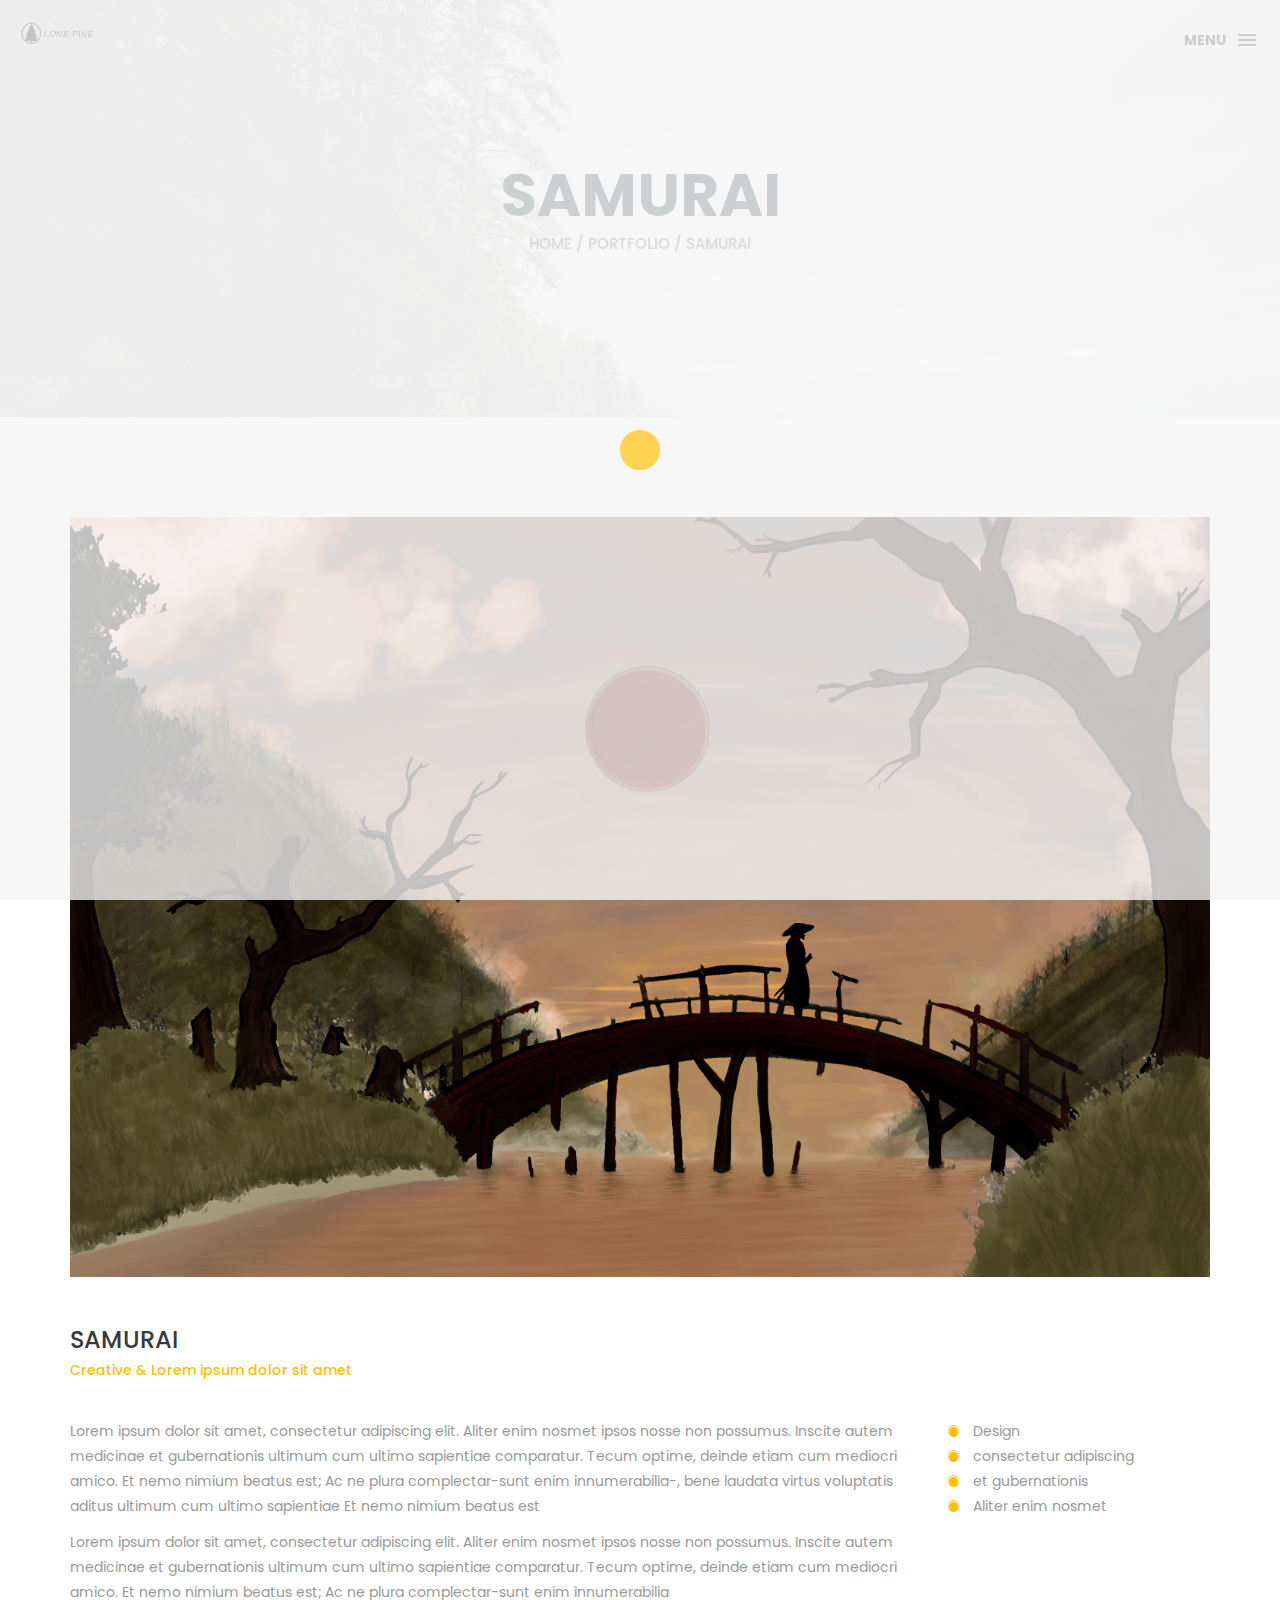
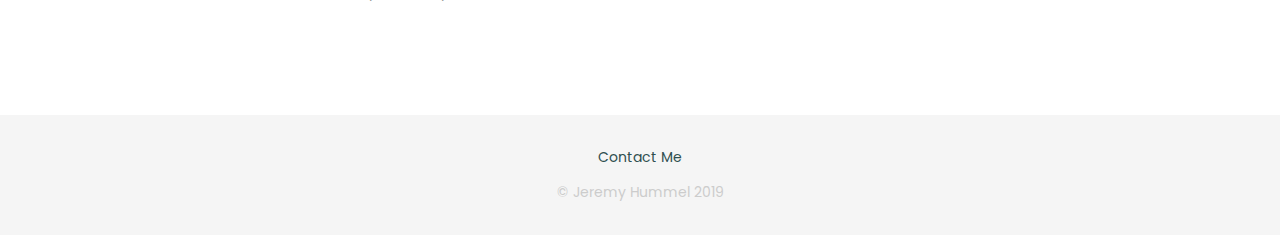
<file: Samurai.html>
﻿<!DOCTYPE html>
<html lang="en">

<head>
    <meta charset="utf-8">
    <meta http-equiv="X-UA-Compatible" content="IE=edge">
    <meta name="viewport" content="width=device-width, initial-scale=1">
    <!-- The above 3 meta tags *must* come first in the head; any other head content must come *after* these tags -->
    <title>Jeremy Hummel - Single Work</title>
    <link rel="icon" href="./img/tab.png" type="image/x-icon">
    <!-- Bootstrap -->
    <link href="css/bootstrap.min.css" rel="stylesheet">
    <link href="ionicons/css/ionicons.min.css" rel="stylesheet">
    <!-- main css -->
    <link href="css/style.css" rel="stylesheet">

    <!-- modernizr -->
    <script src="js/modernizr.js"></script>
    <!-- HTML5 shim and Respond.js for IE8 support of HTML5 elements and media queries -->
    <!-- WARNING: Respond.js doesn't work if you view the page via file:// -->
    <!--[if lt IE 9]>
      <script src="https://oss.maxcdn.com/html5shiv/3.7.2/html5shiv.min.js"></script>
      <script src="https://oss.maxcdn.com/respond/1.4.2/respond.min.js"></script>
    <![endif]-->
</head>

<body>

    <!-- Preloader -->
    <div id="preloader">
        <div class="pre-container">
            <div class="spinner">
                <div class="double-bounce1"></div>
                <div class="double-bounce2"></div>
            </div>
        </div>
    </div>
    <!-- end Preloader -->

    <div class="container-fluid">
       <!-- box-header -->
        <header class="box-header">
            <div class="box-logo">
                <a href="index.html"><img src="img/LogoTree.png" width="80" alt="Logo"></a>
            </div>
            <!-- box-nav -->
            <a class="box-primary-nav-trigger" href="#0">
                <span class="box-menu-text">Menu</span><span class="box-menu-icon"></span>
            </a>
            <!-- box-primary-nav-trigger -->
        </header>
        <!-- end box-header -->
        
        <!-- nav -->
        <nav>
            <ul class="box-primary-nav">
                <li class="box-label">Menu</li>

                <li><a href="index.html">Featured Works</a></li>
                <li><a href="portfolio.html">portfolio</a> <i class="ion-ios-circle-filled color"></i></li><li>
                <a href="about.html">About me</a></li>
                <li><a href="contact.html">contact me</a></li>



                <!--<li class="box-label">Follow me</li>

                <li class="box-social"><a href="#0"><i class="ion-social-facebook"></i></a></li>
                <li class="box-social"><a href="#0"><i class="ion-social-instagram-outline"></i></a></li>
                <li class="box-social"><a href="#0"><i class="ion-social-twitter"></i></a></li>
                <li class="box-social"><a href="#0"><i class="ion-social-dribbble"></i></a></li>-->
            </ul>
        </nav>
        <!-- end nav -->
    </div>
    
    <!-- top-bar -->
    <div class="top-bar">
        <h1>Samurai</h1>
        <p><a href="index.html">Home</a> / <a href="#">portfolio</a> / Samurai</p>
    </div>
    <!-- end top-bar -->
    
    <!-- main-container -->
    <div class="container main-container">
        <div class="col-md-12">
            <img src=".\img\samurai-1.png" alt="" class="img-responsive" />
            <div class="h-30"></div>
        </div>

        <div class="col-md-12">
            <h3 class="text-uppercase">Samurai</h3>
            <h5>Creative & Lorem ipsum dolor sit amet</h5>
            <div class="h-30"></div>
        </div>

        <div class="col-md-9">
            <p>Lorem ipsum dolor sit amet, consectetur adipiscing elit. Aliter enim nosmet ipsos nosse non possumus. Inscite autem medicinae et gubernationis ultimum cum ultimo sapientiae comparatur. Tecum optime, deinde etiam cum mediocri amico. Et nemo nimium beatus est; Ac ne plura complectar-sunt enim innumerabilia-, bene laudata virtus voluptatis aditus ultimum cum ultimo sapientiae Et nemo nimium beatus est </p>

            <p>Lorem ipsum dolor sit amet, consectetur adipiscing elit. Aliter enim nosmet ipsos nosse non possumus. Inscite autem medicinae et gubernationis ultimum cum ultimo sapientiae comparatur. Tecum optime, deinde etiam cum mediocri amico. Et nemo nimium beatus est; Ac ne plura complectar-sunt enim innumerabilia </p>
        </div>

        <div class="col-md-3">
            <ul class="cat-ul">
                <li><i class="ion-ios-circle-filled"></i> Design</li>
                <li><i class="ion-ios-circle-filled"></i> consectetur adipiscing</li>
                <li><i class="ion-ios-circle-filled"></i> et gubernationis</li>
                <li><i class="ion-ios-circle-filled"></i> Aliter enim nosmet</li>
            </ul>
            <div class="h-10"></div>
            <!--<h4>Share</h4>
            <ul class="social-ul">
                <li class="box-social"><a href="#0"><i class="ion-social-facebook"></i></a></li>
                <li class="box-social"><a href="#0"><i class="ion-social-instagram-outline"></i></a></li>
                <li class="box-social"><a href="#0"><i class="ion-social-twitter"></i></a></li>
                <li class="box-social"><a href="#0"><i class="ion-social-dribbble"></i></a></li>
            </ul>-->
        </div>
    </div>
    <!-- end main-container -->


    <!-- footer -->
    <footer>
        <div class="container-fluid">
            <p> <a class="contact" href="contact.html"> Contact Me </a> </p>
            <p class="copyright">© Jeremy Hummel 2019</p>
        </div>
    </footer>
    <!-- end footer -->
    
    <!-- back to top -->
    <a href="#0" class="cd-top"><i class="ion-android-arrow-up"></i></a>
    <!-- end back to top -->




    <!-- jQuery -->
    <script src="js/jquery-2.1.1.js"></script>
    <!--  plugins -->
    <script src="js/bootstrap.min.js"></script>
    <script src="js/menu.js"></script>
    <script src="js/animated-headline.js"></script>
    <script src="js/isotope.pkgd.min.js"></script>


    <!--  custom script -->
    <script src="js/custom.js"></script>

</body>

</html>
</file>
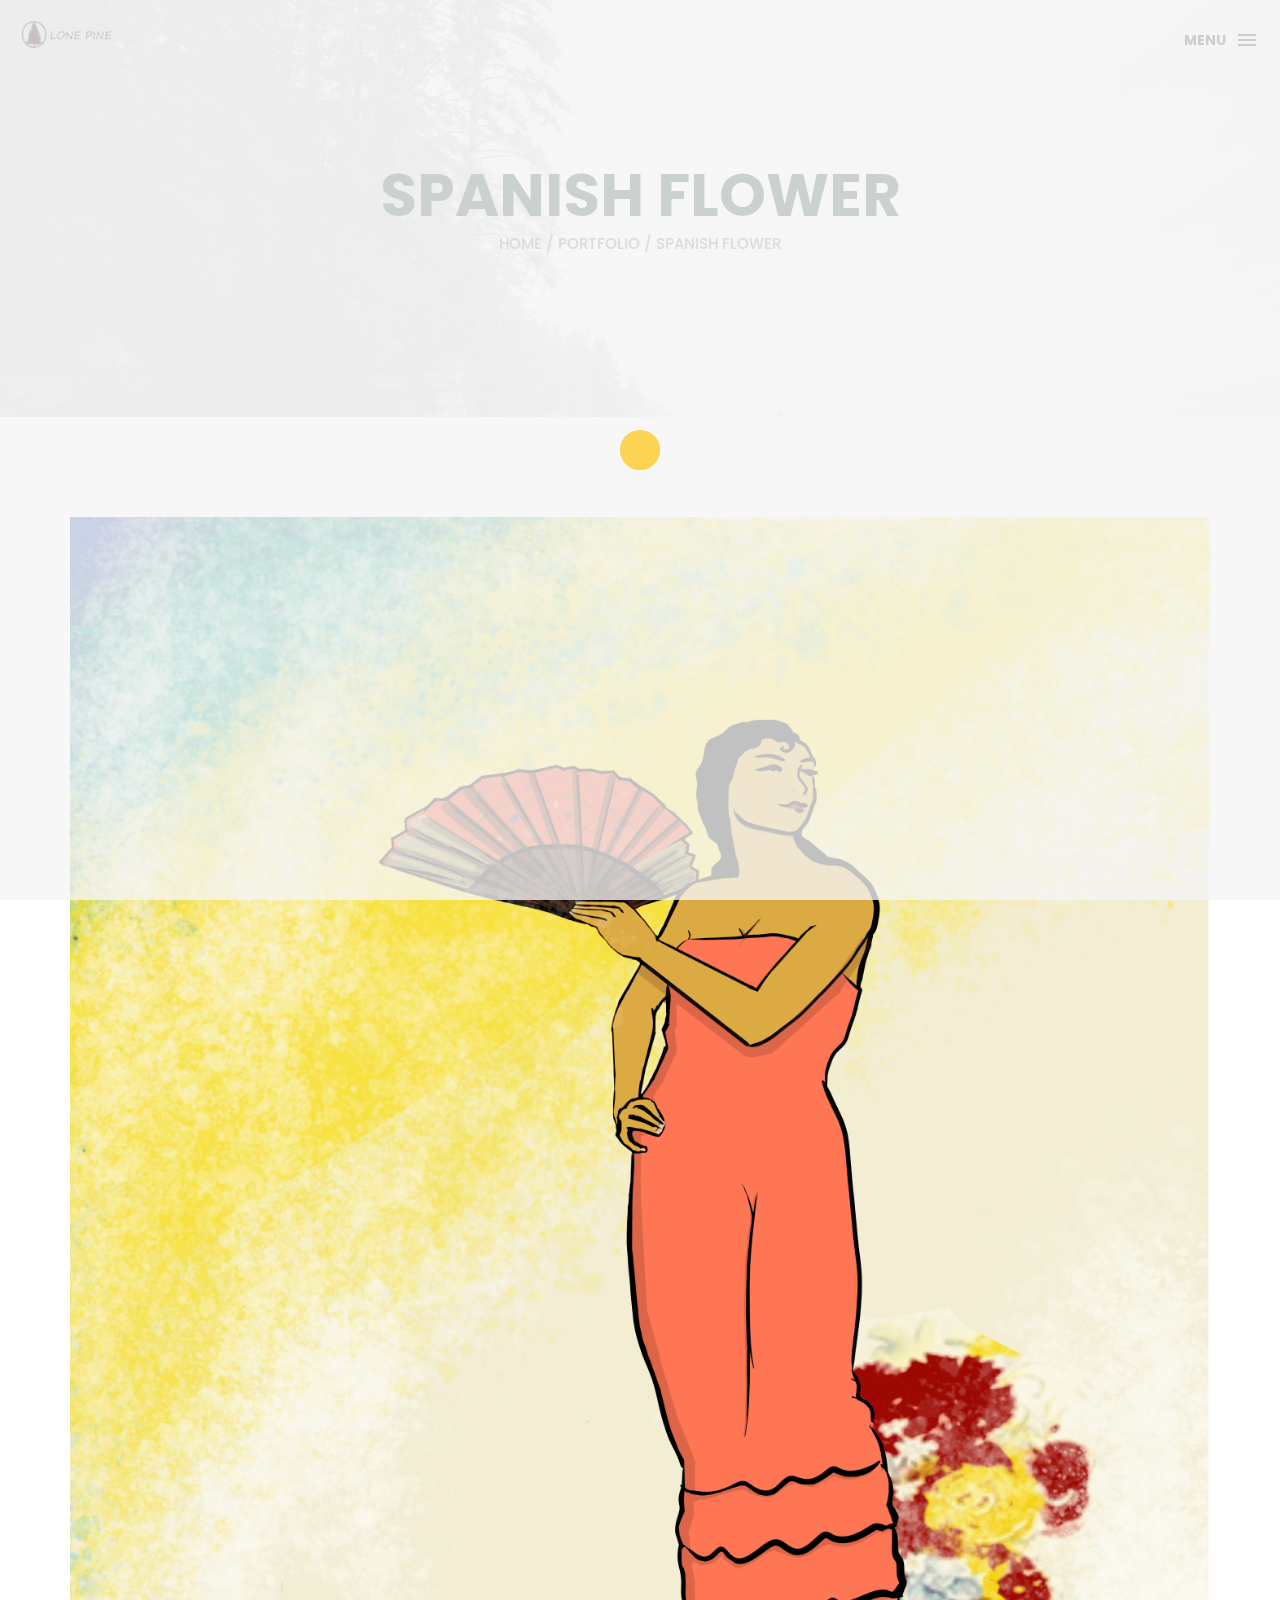
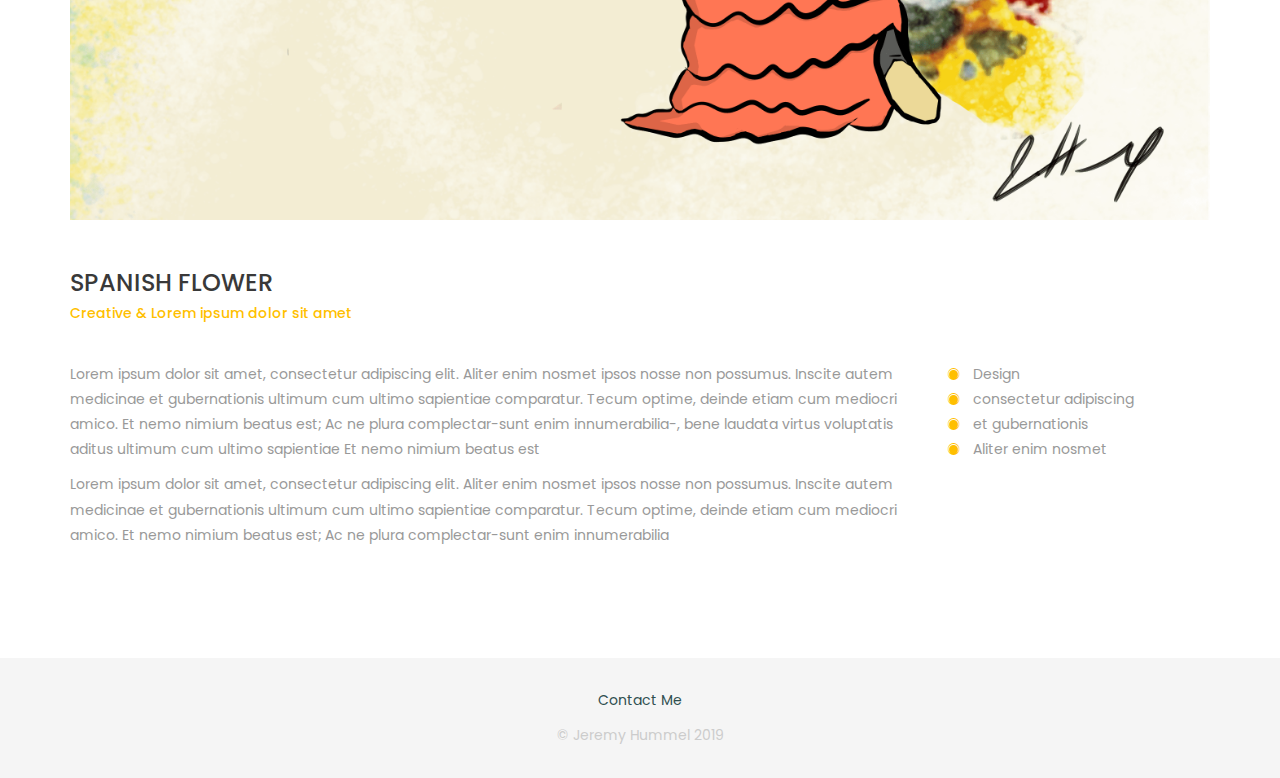
<file: SpanishLady.html>
﻿<!DOCTYPE html>
<html lang="en">

<head>
    <meta charset="utf-8">
    <meta http-equiv="X-UA-Compatible" content="IE=edge">
    <meta name="viewport" content="width=device-width, initial-scale=1">
    <!-- The above 3 meta tags *must* come first in the head; any other head content must come *after* these tags -->
    <title>Jeremy Hummel - Single Work</title>
    <link rel="icon" href="./img/tab.png" type="image/x-icon">
    <!-- Bootstrap -->
    <link href="css/bootstrap.min.css" rel="stylesheet">
    <link href="ionicons/css/ionicons.min.css" rel="stylesheet">
    <!-- main css -->
    <link href="css/style.css" rel="stylesheet">

    <!-- modernizr -->
    <script src="js/modernizr.js"></script>
    <!-- HTML5 shim and Respond.js for IE8 support of HTML5 elements and media queries -->
    <!-- WARNING: Respond.js doesn't work if you view the page via file:// -->
    <!--[if lt IE 9]>
      <script src="https://oss.maxcdn.com/html5shiv/3.7.2/html5shiv.min.js"></script>
      <script src="https://oss.maxcdn.com/respond/1.4.2/respond.min.js"></script>
    <![endif]-->
</head>

<body>

    <!-- Preloader -->
    <div id="preloader">
        <div class="pre-container">
            <div class="spinner">
                <div class="double-bounce1"></div>
                <div class="double-bounce2"></div>
            </div>
        </div>
    </div>
    <!-- end Preloader -->

    <div class="container-fluid">
       <!-- box-header -->
        <header class="box-header">
            <div class="box-logo">
                <a href="index.html"><img src="img/LogoTree.png" width="100" alt="Logo"></a>
            </div>
            <!-- box-nav -->
            <a class="box-primary-nav-trigger" href="#0">
                <span class="box-menu-text">Menu</span><span class="box-menu-icon"></span>
            </a>
            <!-- box-primary-nav-trigger -->
        </header>
        <!-- end box-header -->
        
        <!-- nav -->
        <nav>
            <ul class="box-primary-nav">
                <li class="box-label">Menu</li>

                <li><a href="index.html">Featured Works</a></li>
                <li><a href="portfolio.html">portfolio</a> <i class="ion-ios-circle-filled color"></i></li><li>
                <a href="about.html">About me</a></li>
                <li><a href="contact.html">contact me</a></li>



                <!--<li class="box-label">Follow me</li>

                <li class="box-social"><a href="#0"><i class="ion-social-facebook"></i></a></li>
                <li class="box-social"><a href="#0"><i class="ion-social-instagram-outline"></i></a></li>
                <li class="box-social"><a href="#0"><i class="ion-social-twitter"></i></a></li>
                <li class="box-social"><a href="#0"><i class="ion-social-dribbble"></i></a></li>-->
            </ul>
        </nav>
        <!-- end nav -->
    </div>
    
    <!-- top-bar -->
    <div class="top-bar">
        <h1>Spanish Flower</h1>
        <p><a href="index.html">Home</a> / <a href="#">portfolio</a> / Spanish Flower</p>
    </div>
    <!-- end top-bar -->
    
    <!-- main-container -->
    <div class="container main-container">
        <div class="col-md-12">
            <img src=".\img\DancingFlower.png" alt="" class="img-responsive" />
            <div class="h-30"></div>
        </div>

        <div class="col-md-12">
            <h3 class="text-uppercase">Spanish Flower</h3>
            <h5>Creative & Lorem ipsum dolor sit amet</h5>
            <div class="h-30"></div>
        </div>

        <div class="col-md-9">
            <p>Lorem ipsum dolor sit amet, consectetur adipiscing elit. Aliter enim nosmet ipsos nosse non possumus. Inscite autem medicinae et gubernationis ultimum cum ultimo sapientiae comparatur. Tecum optime, deinde etiam cum mediocri amico. Et nemo nimium beatus est; Ac ne plura complectar-sunt enim innumerabilia-, bene laudata virtus voluptatis aditus ultimum cum ultimo sapientiae Et nemo nimium beatus est </p>

            <p>Lorem ipsum dolor sit amet, consectetur adipiscing elit. Aliter enim nosmet ipsos nosse non possumus. Inscite autem medicinae et gubernationis ultimum cum ultimo sapientiae comparatur. Tecum optime, deinde etiam cum mediocri amico. Et nemo nimium beatus est; Ac ne plura complectar-sunt enim innumerabilia </p>
        </div>

        <div class="col-md-3">
            <ul class="cat-ul">
                <li><i class="ion-ios-circle-filled"></i> Design</li>
                <li><i class="ion-ios-circle-filled"></i> consectetur adipiscing</li>
                <li><i class="ion-ios-circle-filled"></i> et gubernationis</li>
                <li><i class="ion-ios-circle-filled"></i> Aliter enim nosmet</li>
            </ul>
            <div class="h-10"></div>
            <!--<h4>Share</h4>
            <ul class="social-ul">
                <li class="box-social"><a href="#0"><i class="ion-social-facebook"></i></a></li>
                <li class="box-social"><a href="#0"><i class="ion-social-instagram-outline"></i></a></li>
                <li class="box-social"><a href="#0"><i class="ion-social-twitter"></i></a></li>
                <li class="box-social"><a href="#0"><i class="ion-social-dribbble"></i></a></li>
            </ul>-->
        </div>
    </div>
    <!-- end main-container -->


    <!-- footer -->
    <footer>
        <div class="container-fluid">
            <p> <a class="contact" href="contact.html"> Contact Me </a> </p>
            <p class="copyright">© Jeremy Hummel 2019</p>
        </div>
    </footer>
    <!-- end footer -->
    
    <!-- back to top -->
    <a href="#0" class="cd-top"><i class="ion-android-arrow-up"></i></a>
    <!-- end back to top -->




    <!-- jQuery -->
    <script src="js/jquery-2.1.1.js"></script>
    <!--  plugins -->
    <script src="js/bootstrap.min.js"></script>
    <script src="js/menu.js"></script>
    <script src="js/animated-headline.js"></script>
    <script src="js/isotope.pkgd.min.js"></script>


    <!--  custom script -->
    <script src="js/custom.js"></script>

</body>

</html>
</file>
<file: css/style.css>
/*
* Box Theme
* Created by : Ahmed Eissa
* website : www.ahmedessa.net
* behance : https://www.behance.net/3essa
*/


/* Table of Content
==================================================
	- Google fonts & font family -
	- General -
    - typography -
    - Preloader -
	- Header -
    - box intro section -
    - Portfoilo section -
    - Footer -
    - About page -
    - Services page -
    - contact page -
    - Portfolio single page -
    - Responsive media queries -
*/


/* Google fonts & font family
==================================================*/

@import url(https://fonts.googleapis.com/css?family=Poppins:400,500,600,700);

/* General
==================================================*/

html,
body {
    height: 100%;
    font-family: 'Poppins', sans-serif;
    line-height: 1.8;
    color: #999
}



.no-padding {
    padding-left: 0;
    padding-right: 0;
}

.no-padding [class^="col-"] {
    padding-left: 0;
    padding-right: 0;
}

.main-container {
    padding: 100px 0;
}

.center {
    text-align: center;
}

a {
    -webkit-transition: all .3s;
    transition: all .3s
}

.uppercase {
    text-transform: uppercase;
}

.h-30 {
    height: 30px
}

.h-10 {
    height: 10px
}

.color {
    color: #ffbf00;
    font-size: 11px;
}


/* typography
==================================================*/

h1 {
    color: #393939;
    font-size: 60px;
    text-transform: uppercase;
}

h3 {
    color: #393939;
}

h5 {
    color: #ffbf00;
}


/* preloader
==================================================*/

#preloader {
    position: fixed;
    top: 0;
    left: 0;
    right: 0;
    bottom: 0;
    background-color: #f5f5f5;
    /* change if the mask should be a color other than white */
    z-index: 1000;
    /* makes sure it stays on top */
}

.pre-container {
    position: absolute;
    left: 50%;
    top: 50%;
    bottom: auto;
    right: auto;
    -webkit-transform: translateX(-50%) translateY(-50%);
    transform: translateX(-50%) translateY(-50%);
    text-align: center;
}

.spinner {
    width: 40px;
    height: 40px;
    position: relative;
    margin: 100px auto;
}

.double-bounce1,
.double-bounce2 {
    width: 100%;
    height: 100%;
    border-radius: 50%;
    background-color: #ffbf00;
    opacity: 0.6;
    position: absolute;
    top: 0;
    left: 0;
    -webkit-animation: bounce 2.0s infinite ease-in-out;
    animation: bounce 2.0s infinite ease-in-out;
}

.double-bounce2 {
    -webkit-animation-delay: -1.0s;
    animation-delay: -1.0s;
}

@-webkit-keyframes bounce {
    0%,
    100% {
        -webkit-transform: scale(0.0)
    }
    50% {
        -webkit-transform: scale(1.0)
    }
}

@keyframes bounce {
    0%,
    100% {
        transform: scale(0.0);
        -webkit-transform: scale(0.0);
    }
    50% {
        transform: scale(1.0);
        -webkit-transform: scale(1.0);
    }
}


/* headr
==================================================*/

.box-header {
    position: absolute;
    top: 0;
    left: 0;
    background: rgba(255, 255, 255, 0.95);
    height: 50px;
    width: 100%;
    z-index: 3;
    box-shadow: 0 1px 2px rgba(0, 0, 0, 0.3);
    -webkit-font-smoothing: antialiased;
    -moz-osx-font-smoothing: grayscale;
}

.box-header {
    height: 80px;
    background: transparent;
    box-shadow: none;
}

.box-header {
    -webkit-transition: background-color 0.3s;
    transition: background-color 0.3s;
    -webkit-transform: translate3d(0, 0, 0);
    transform: translate3d(0, 0, 0);
    -webkit-backface-visibility: hidden;
    backface-visibility: hidden;
}

.box-header.is-fixed {
    position: fixed;
    top: -80px;
    background-color: rgba(255, 255, 255, 0.96);
    -webkit-transition: -webkit-transform 0.3s;
    transition: -webkit-transform 0.3s;
    transition: transform 0.3s;
    transition: transform 0.3s, -webkit-transform 0.3s;
}

.box-header.is-visible {
    -webkit-transform: translate3d(0, 100%, 0);
    transform: translate3d(0, 100%, 0);
}

.box-header.menu-is-open {
    background-color: rgba(255, 255, 255, 0.96);
}

.box-logo {
    display: block;
    padding: 20px;
}

.box-primary-nav-trigger {
    position: absolute;
    right: 0;
    top: 0;
    height: 100%;
    width: 50px;
    background-color: #fff;
}

.box-primary-nav-trigger .box-menu-text {
    color: #393939;
    text-transform: uppercase;
    font-weight: 700;
    display: none;
}

.box-primary-nav-trigger .box-menu-icon {
    display: inline-block;
    position: absolute;
    left: 50%;
    top: 50%;
    bottom: auto;
    right: auto;
    -webkit-transform: translateX(-50%) translateY(-50%);
    transform: translateX(-50%) translateY(-50%);
    width: 18px;
    height: 2px;
    background-color: #393939;
    -webkit-transition: background-color 0.3s;
    transition: background-color 0.3s;
    list-style: none;
}

.box-primary-nav-trigger .box-menu-icon::before,
.box-primary-nav-trigger .box-menu-icon:after {
    content: '';
    width: 100%;
    height: 100%;
    position: absolute;
    background-color: #393939;
    right: 0;
    -webkit-transition: -webkit-transform .3s, top .3s, background-color 0s;
    -webkit-transition: top .3s, background-color 0s, -webkit-transform .3s;
    transition: top .3s, background-color 0s, -webkit-transform .3s;
    transition: transform .3s, top .3s, background-color 0s;
    transition: transform .3s, top .3s, background-color 0s, -webkit-transform .3s;
}

.box-primary-nav-trigger .box-menu-icon::before {
    top: -5px;
}

.box-primary-nav-trigger .box-menu-icon::after {
    top: 5px;
}

.box-primary-nav-trigger .box-menu-icon.is-clicked {
    background-color: rgba(255, 255, 255, 0);
}

.box-primary-nav-trigger .box-menu-icon.is-clicked::before,
.box-primary-nav-trigger .box-menu-icon.is-clicked::after {
    background-color: #393939;
}

.box-primary-nav-trigger .box-menu-icon.is-clicked::before {
    top: 0;
    -webkit-transform: rotate(135deg);
    transform: rotate(135deg);
}

.box-primary-nav-trigger .box-menu-icon.is-clicked::after {
    top: 0;
    -webkit-transform: rotate(225deg);
    transform: rotate(225deg);
}

.box-primary-nav-trigger {
    width: 100px;
    padding-left: 1em;
    background-color: transparent;
    height: 30px;
    line-height: 30px;
    right: 10px;
    top: 50%;
    bottom: auto;
    -webkit-transform: translateY(-50%);
    transform: translateY(-50%);
}

.box-primary-nav-trigger .box-menu-text {
    display: inline-block;
}

.box-primary-nav-trigger .box-menu-icon {
    left: auto;
    right: 1em;
    -webkit-transform: translateX(0) translateY(-50%);
    transform: translateX(0) translateY(-50%);
}

.box-primary-nav {
    position: fixed;
    left: 0;
    top: 0;
    height: 100%;
    width: 100%;
    background: rgba(0, 0, 0, 0.96);
    z-index: 2;
    text-align: center;
    padding: 50px 0;
    -webkit-backface-visibility: hidden;
    backface-visibility: hidden;
    overflow: auto;
    -webkit-overflow-scrolling: touch;
    -webkit-transform: translateY(-100%);
    transform: translateY(-100%);
    -webkit-transition-property: -webkit-transform;
    transition-property: -webkit-transform;
    transition-property: transform;
    transition-property: transform, -webkit-transform;
    -webkit-transition-duration: 0.4s;
    transition-duration: 0.4s;
    list-style: none;
}

.box-primary-nav li {
    font-size: 22px;
    font-size: 1.375rem;
    font-weight: 300;
    -webkit-font-smoothing: antialiased;
    -moz-osx-font-smoothing: grayscale;
    margin: .2em 0;
    text-transform: capitalize;
}

.box-primary-nav a {
    display: inline-block;
    padding: .4em 1em;
    border-radius: 0.25em;
    -webkit-transition: all 0.2s;
    transition: all 0.2s;
    color: #fff;
    text-decoration: none;
    font-weight: bold;
}
.box-primary-nav a:focus {
    outline: none;
}

.no-touch .box-primary-nav a:hover {
    text-decoration: none;
    color: #ddd;
}

.box-primary-nav .box-label {
    color: #ffbf00;
    text-transform: uppercase;
    font-weight: 700;
    font-size: 17px;
    margin: 2.4em 0 .8em;
}

.box-primary-nav .box-social {
    display: inline-block;
    margin: 10px .4em;
}

.box-primary-nav .box-social a {
    width: 30px;
    height: 30px;
    padding: 0;
    font-size: 30px
}

.box-primary-nav.is-visible {
    -webkit-transform: translateY(0);
    transform: translateY(0);
}

.box-primary-nav {
    padding: 150px 0 0;
}

.box-primary-nav li {
    font-size: 18px;
}


/* box-intro
==================================================*/

.box-intro {
    text-align: center;
    display: table;
    height: 100vh;
    width: 100%;
}

.box-intro .table-cell {
    display: table-cell;
    vertical-align: middle;
}

.box-intro em {
    font-style: normal;
    text-transform: uppercase
}

b i:last-child {
    color: #ffbf00 !important;
}

.box-intro h5 {
    letter-spacing: 4px;
    text-transform: uppercase;
    color: darkcyan;
    line-height: 1.7
}


/* mouse effect */

.mouse {
    position: absolute;
    width: 22px;
    height: 42px;
    bottom: 40px;
    left: 50%;
    margin-left: -12px;
    border-radius: 15px;
    border: 2px solid #888;
    -webkit-animation: intro 1s;
    animation: intro 1s;
}

.scroll {
    display: block;
    width: 3px;
    height: 3px;
    margin: 6px auto;
    border-radius: 4px;
    background: #888;
    -webkit-animation: finger 2s infinite;
    animation: finger 2s infinite;
}

@-webkit-keyframes intro {
    0% {
        opacity: 0;
        -webkit-transform: translateY(40px);
        transform: translateY(40px);
    }
    100% {
        opacity: 1;
        -webkit-transform: translateY(0);
        transform: translateY(0);
    }
}

@keyframes intro {
    0% {
        opacity: 0;
        -webkit-transform: translateY(40px);
        transform: translateY(40px);
    }
    100% {
        opacity: 1;
        -webkit-transform: translateY(0);
        transform: translateY(0);
    }
}

@-webkit-keyframes finger {
    0% {
        opacity: 1;
    }
    100% {
        opacity: 0;
        -webkit-transform: translateY(20px);
        transform: translateY(20px);
    }
}

@keyframes finger {
    0% {
        opacity: 1;
    }
    100% {
        opacity: 0;
        -webkit-transform: translateY(20px);
        transform: translateY(20px);
    }
}


/* text rotate */

.box-headline {
    font-size: 130px;
    line-height: 1.0;
}

.box-words-wrapper {
    display: inline-block;
    position: relative;
}

.box-words-wrapper b {
    display: inline-block;
    position: absolute;
    white-space: nowrap;
    left: 0;
    top: 0;
}

.box-words-wrapper b.is-visible {
    position: relative;
}

.no-js .box-words-wrapper b {
    opacity: 0;
}

.no-js .box-words-wrapper b.is-visible {
    opacity: 1;
}

.box-headline.rotate-2 .box-words-wrapper {
    -webkit-perspective: 300px;
    perspective: 300px;
}

.box-headline.rotate-2 i,
.box-headline.rotate-2 em {
    display: inline-block;
    -webkit-backface-visibility: hidden;
    backface-visibility: hidden;
}

.box-headline.rotate-2 b {
    opacity: 0;
}

.box-headline.rotate-2 i {
    -webkit-transform-style: preserve-3d;
    transform-style: preserve-3d;
    -webkit-transform: translateZ(-20px) rotateX(90deg);
    transform: translateZ(-20px) rotateX(90deg);
    opacity: 0;
}

.is-visible .box-headline.rotate-2 i {
    opacity: 1;
}

.box-headline.rotate-2 i.in {
    -webkit-animation: box-rotate-2-in 0.4s forwards;
    animation: box-rotate-2-in 0.4s forwards;
}

.box-headline.rotate-2 i.out {
    -webkit-animation: box-rotate-2-out 0.4s forwards;
    animation: box-rotate-2-out 0.4s forwards;
}

.box-headline.rotate-2 em {
    -webkit-transform: translateZ(20px);
    transform: translateZ(20px);
}

.no-csstransitions .box-headline.rotate-2 i {
    -webkit-transform: rotateX(0deg);
    transform: rotateX(0deg);
    opacity: 0;
}

.no-csstransitions .box-headline.rotate-2 i em {
    -webkit-transform: scale(1);
    transform: scale(1);
}

.no-csstransitions .box-headline.rotate-2 .is-visible i {
    opacity: 1;
}

@-webkit-keyframes box-rotate-2-in {
    0% {
        opacity: 0;
        -webkit-transform: translateZ(-20px) rotateX(90deg);
    }
    60% {
        opacity: 1;
        -webkit-transform: translateZ(-20px) rotateX(-10deg);
    }
    100% {
        opacity: 1;
        -webkit-transform: translateZ(-20px) rotateX(0deg);
    }
}

@keyframes box-rotate-2-in {
    0% {
        opacity: 0;
        -webkit-transform: translateZ(-20px) rotateX(90deg);
        transform: translateZ(-20px) rotateX(90deg);
    }
    60% {
        opacity: 1;
        -webkit-transform: translateZ(-20px) rotateX(-10deg);
        transform: translateZ(-20px) rotateX(-10deg);
    }
    100% {
        opacity: 1;
        -webkit-transform: translateZ(-20px) rotateX(0deg);
        transform: translateZ(-20px) rotateX(0deg);
    }
}

@-webkit-keyframes box-rotate-2-out {
    0% {
        opacity: 1;
        -webkit-transform: translateZ(-20px) rotateX(0);
    }
    60% {
        opacity: 0;
        -webkit-transform: translateZ(-20px) rotateX(-100deg);
    }
    100% {
        opacity: 0;
        -webkit-transform: translateZ(-20px) rotateX(-90deg);
    }
}

@keyframes box-rotate-2-out {
    0% {
        opacity: 1;
        -webkit-transform: translateZ(-20px) rotateX(0);
        transform: translateZ(-20px) rotateX(0);
    }
    60% {
        opacity: 0;
        -webkit-transform: translateZ(-20px) rotateX(-100deg);
        transform: translateZ(-20px) rotateX(-100deg);
    }
    100% {
        opacity: 0;
        -webkit-transform: translateZ(-20px) rotateX(-90deg);
        transform: translateZ(-20px) rotateX(-90deg);
    }
}


/* portfolio section
==================================================*/

.portfolio .categories-grid span {
    font-size: 30px;
    margin-bottom: 30px;
    display: inline-block;
}

.portfolio .categories-grid .categories ul li {
    list-style: none;
    margin: 20px 0;
}

.portfolio .categories-grid .categories ul li a {
    display: inline-block;
    color: #60606e;
    padding: 0 10px;
    margin: 0 10px;
    -webkit-transition: all .2s ease-in-out .2s;
    transition: all .2s ease-in-out .2s;
}

.portfolio .categories-grid .categories ul li a:hover,
.portfolio .categories-grid .categories ul li a:focus {
    text-decoration: none;
}

.portfolio .categories-grid .categories ul li a.active {
    margin-left: 0;
    background-color: #ffbf00;
    padding: 0px 20px;
    color: white;
    border-radius: 25px;
    text-decoration: none;
}

.portfolio_filter {
    padding-left: 0;
}

.portfolio_item {
    max-width: 1000px;
    max-height: 1000px;
    position: relative;
    overflow: hidden;
    display: block;
}

.container-fluid {
    padding-left: 0px;
    padding-right: 0px;
}

.portfolio_item .portfolio_item_hover {
    position: absolute;
    top: 0px;
    left: 0px;
    height: 100%;
    width: 100%;
    background-color: rgba(0, 0, 0, .8);
    -webkit-transform: translate(-100%);
    transform: translate(-100%);
    opacity: 0;
    -webkit-transition: all .2s ease-in-out;
    transition: all .2s ease-in-out;
}

.portfolio_item .portfolio_item_hover .item_info {
    text-align: center;
    position: absolute;
    top: 50%;
    left: 50%;
    -webkit-transform: translate(-50%, -50%);
    transform: translate(-50%, -50%);
    padding: 10px;
    width: 100%;
    font-weight: bold;
}

.portfolio_item .portfolio_item_hover .item_info span {
    display: block;
    color: #fff;
    font-size: 18px;
    -webkit-transform: translateX(-100px);
    transform: translateX(-100px);
    -webkit-transition: all .2s ease-in-out .2s;
    transition: all .2s ease-in-out .2s;
    opacity: 0;
}

.portfolio_item .portfolio_item_hover .item_info em {
    font-style: normal;
    display: inline-block;
    background-color: #ffbf00;
    padding: 5px 20px;
    border-radius: 25px;
    color: #333;
    margin-top: 10px;
    -webkit-transform: translateX(-100px);
    transform: translateX(-100px);
    -webkit-transition: all .3s ease-in-out .3s;
    transition: all .3s ease-in-out .3s;
    opacity: 0;
    font-size: 10px;
    letter-spacing: 2px;
}

.portfolio_item:hover .portfolio_item_hover {
    opacity: 1;
    -webkit-transform: translateX(0);
    transform: translateX(0);
}

.portfolio_item:hover .item_info em,
.portfolio_item:hover .item_info span {
    opacity: 1;
    -webkit-transform: translateX(0);
    transform: translateX(0);
}

.portfolio .categories-grid .categories ul li {
    float: left;
}

.portfolio .categories-grid .categories ul li a {
    padding: 0 10px;
    -webkit-transition: all .2s ease-in-out .2s;
    transition: all .2s ease-in-out .2s;
}

.portfolio_filter {
    padding-left: 0;
    display: inline-block;
    margin: 0 auto;
    text-align: center;
    margin-bottom: 50px;
}

.portfolio-inner {
    padding-bottom: 0 !important;
    padding-top: 55px;
}


/* footer
==================================================*/

footer {
    padding: 30px 0;
    text-align: center;
    background: #f5f5f5
}

.copyright {
    color: #ccc;
    margin-bottom: 0;
}

footer img {
    margin: 0 auto;
}


/* backto top
==================================================*/

.cd-top {
    display: inline-block;
    height: 40px;
    width: 40px;
    position: fixed;
    bottom: 20px;
    line-height: 40px;
    font-size: 20px;
    right: 10px;
    text-align: center;
    color: #fff;
    background: rgba(255, 191, 0, 0.8);
    visibility: hidden;
    opacity: 0;
    -webkit-transition: opacity .3s 0s, visibility 0s .3s;
    transition: opacity .3s 0s, visibility 0s .3s;
}

.cd-top.cd-is-visible,
.cd-top.cd-fade-out,
.no-touch .cd-top:hover {
    -webkit-transition: opacity .3s 0s, visibility 0s 0s;
    transition: opacity .3s 0s, visibility 0s 0s;
}

.cd-top.cd-is-visible {
    /* the button becomes visible */
    visibility: visible;
    opacity: 1;
}

.cd-top.cd-fade-out {
    opacity: .5;
}

.no-touch .cd-top:hover,
.no-touch .cd-top:focus {
    background-color: #ffbf00;
    opacity: 1;
    color: #fff;
}


/* About page
==================================================*/

.top-bar {
    color: #333;
    padding: 150px 0 150px;
    background: -webkit-linear-gradient( rgba(255, 255, 255, .8), rgba(255, 255, 255, .8)), url(../img/mePhoto.jpg);
    background: linear-gradient( rgba(255, 255, 255, .8), rgba(255, 255, 255, .8)), url(../img/mePhoto.jpg);
    background-size: cover;
    background-attachment: fixed;
    background-position: center center;
    text-align: center;
}

.contact {
    color: darkslategrey;
}

    .contact:hover {
        color: darkcyan;
        text-decoration: none;
    }

.top-bar h1 {
    font-size: 60px;
    text-transform: uppercase;
    font-weight: 700;
    color: darkslategray;
    line-height: 50px;
}

.top-bar p {
    font-size: 15px;
    text-transform: uppercase;
    font-weight: 500;
    color: slategrey;
}

.top-bar p a {
    color: #777;
}

.top-bar p a:hover,
.top-bar p a:focus {
    color: darkcyan;
    text-decoration: none;
}

.social-ul {
    list-style: none;
    display: inline-block;
    padding-left: 0;
}

.social-ul li {
    margin: 0 10px;
    float: left;
}

.social-ul li a {
    font-size: 25px;
    color: #555;
    -webkit-transition: all .3s;
    transition: all .3s;
}

.social-ul li a:hover {
    color: #888;
}


/* Services page
==================================================*/

.size-50 {
    font-size: 50px;
}

.service-box {
    margin-bottom: 30px;
}

.service-box h3 {
    margin-top: 0;
}


/* contact page
==================================================*/

.details-text i {
    margin-right: 10px;
}

.textarea-contact {
    height: 200px;
    width: 100%;
    border: solid 1px rgba(0, 0, 0, .1);
    position: relative;
}

.textarea-contact textarea {
    height: 100%;
    width: 100%;
    border: 0;
    padding: 20px;
    background-color: transparent;
    float: left;
    z-index: 2;
    font-size: 14px;
    color: #9a9a9a;
    resize: none;
}

.textarea-contact > span {
    position: absolute;
    top: 20px;
    left: 20px;
    -webkit-transform: translateY(-50%);
    transform: translateY(-50%);
    font-size: 12px;
    text-transform: uppercase;
    color: #cdcdcd;
    -webkit-transition: all .2s ease-in-out;
    transition: all .2s ease-in-out;
    z-index: 1;
}

.input-contact {
    height: 40px;
    width: 100%;
    border: solid 1px rgba(0, 0, 0, .1);
    position: relative;
    margin-bottom: 30px;
}

.input-contact input[type="text"] {
    height: 100%;
    width: 100%;
    border: 0;
    padding: 0 20px;
    float: left;
    position: relative;
    background-color: transparent;
    z-index: 2;
    font-size: 14px;
    color: #9a9a9a;
}

.input-contact > span {
    position: absolute;
    top: 50%;
    left: 20px;
    -webkit-transform: translateY(-50%);
    transform: translateY(-50%);
    font-size: 12px;
    text-transform: uppercase;
    color: #cdcdcd;
    -webkit-transition: all .2s ease-in-out;
    transition: all .2s ease-in-out;
    z-index: 1;
}

.input-contact > span.active,
.textarea-contact > span.active {
    color: #ffbf00;
    font-size: 10px;
    top: 0px;
    left: 5px;
    background-color: #fff;
    padding: 5px
}

input:focus,
textarea:focus {
    outline: none;
}

.contact-info {
    margin-top: 20px;
}

.contact-info i {
    height: 30px;
    width: 30px;
    display: inline-block;
    background: #ffbf00;
    text-align: center;
    line-height: 33px;
    margin-right: 10px;
    color: #fff;
    font-size: 21px;
}

.contact-info p {
    display: inline-block;
    margin-right: 20px;
}

.btn-box {
    background: #ffbf00;
    padding: 10px 50px;
    border-radius: 0;
    color: #fff;
    margin-top: 20px;
    text-transform: uppercase;
    letter-spacing: 2px;
    font-weight: 500;
}

.btn-box:hover,
.btn-box:focus {
    background: #F5B700;
    color: #fff;
}


/* single project page
==================================================*/

.cat-ul {
    padding-left: 0;
    list-style: none
}

.cat-ul li i {
    margin-right: 10px;
    color: #ffbf00;
}


/* Responsive media queries
==================================================*/

@media (max-width: 991px) {
    .portfolio .categories-grid span {
        margin-bottom: 0;
        text-align: center;
        width: 100%;
    }
    .portfolio .categories-grid .categories ul li {
        text-align: center;
    }
    .portfolio .categories-grid .categories ul li a {
        margin-left: 0;
    }
    .col-md-6 h3 {
        margin-top: 30px;
    }
}

@media only screen and (max-width: 670px) {
    .box-headline {
        font-size: 100px;
    }
    .box-intro h5 {
        font-size: 12px;
    }
    .box-primary-nav a {
        padding: 5px 1em;
        font-size: 14px;
    }
    .box-primary-nav {
        padding: 80px 0 0;
    }
    .box-primary-nav .box-social a {
        font-size: 23px;
    }
    .top-bar h1 {
        font-size: 40px;
        line-height: 30px;
    }
    .portfolio .categories-grid .categories ul li {
        float: none;
    }
}

@media only screen and (max-width: 520px) {
    .box-headline {
        font-size: 80px;
    }
    .box-intro h5 {
        font-size: 12px;
    }
    .main-container {
        padding: 50px 0;
    }
}

@media only screen and (max-width: 420px) {
    .box-headline {
        font-size: 50px;
    }
    .box-intro h5 {
        font-size: 12px;
    }
    .top-bar h1 {
        font-size: 30px;
        line-height: 30px;
    }
}
</file>
